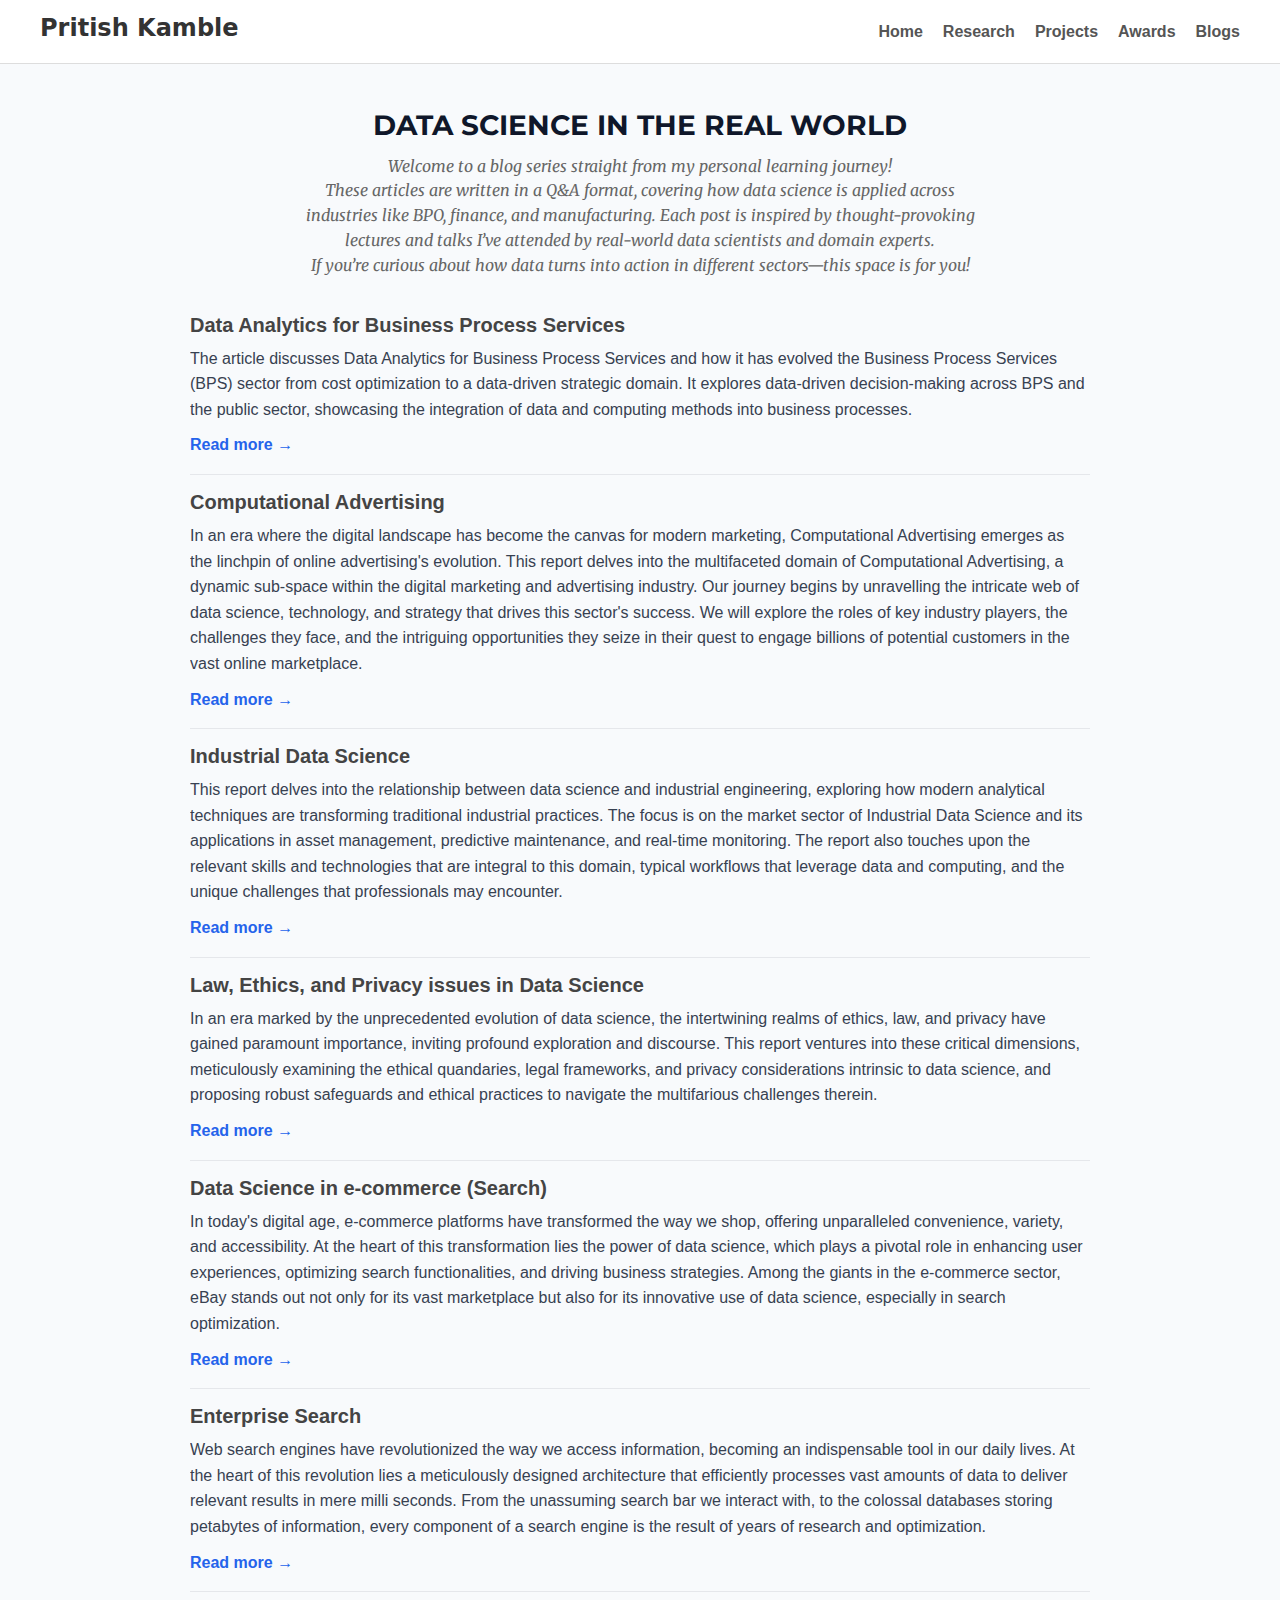
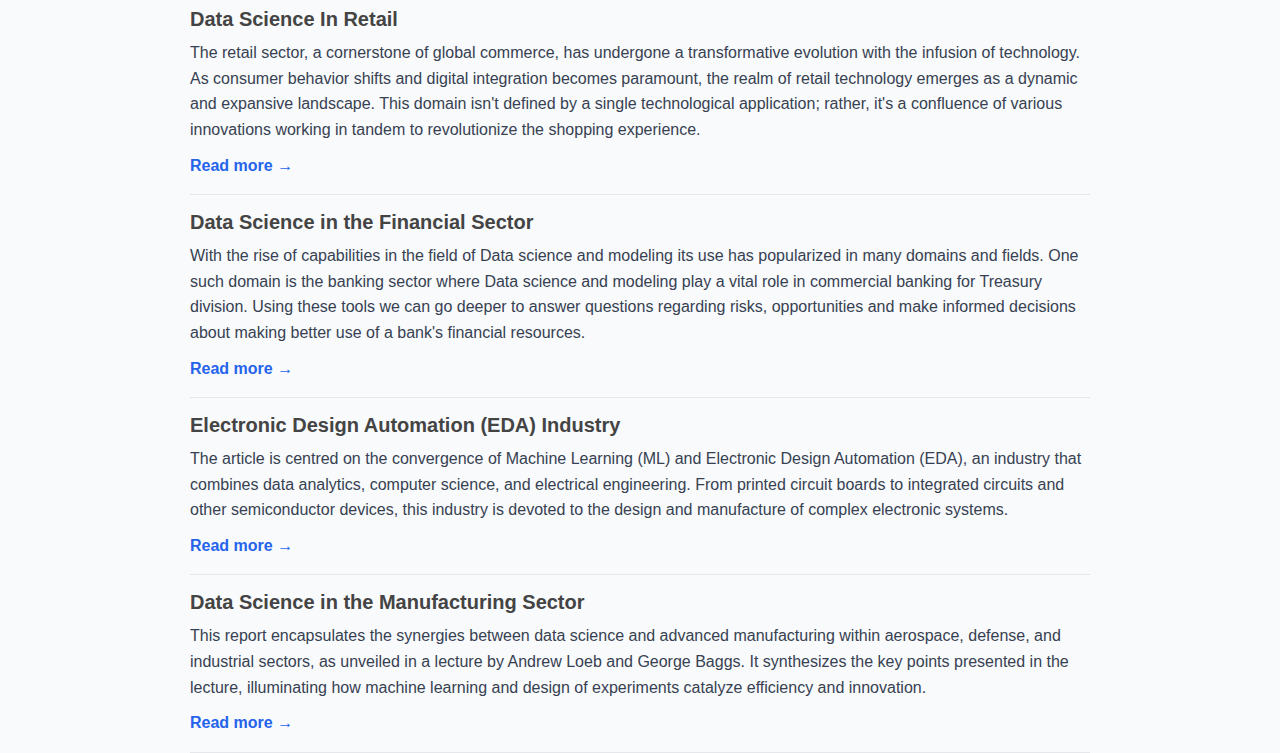
<file: blogs.html>
<!DOCTYPE html>
<html lang="en">
<head>
  <meta charset="utf-8" />
  <meta name="viewport" content="width=device-width, initial-scale=1" />
  <link rel="stylesheet" href="style.css">
  <title>Blogs</title>
  <link href="https://fonts.googleapis.com/css2?family=Montserrat:wght@700&family=Merriweather:ital,wght@1,300&display=swap" rel="stylesheet">
  <style>
    :root{
      --ink:#0f172a; --muted:#64748b; --accent:#2563eb;
      --line:#e5e7eb; --card:#fff; --bg:#f8fafc;
    }
    html,body{height:100%}
    body{
      margin:0; background:var(--bg); color:var(--ink);
      font:16px/1.55 system-ui, -apple-system, Segoe UI, Roboto, Arial, "Noto Sans";
    }
    .wrap{max-width:900px; margin:40px auto; padding:0 20px}
    h1{margin:0 0 6px;font-size: 28px;}
    .lead{color:var(--muted); margin:0 0 18px}

    /* List */
    .posts{list-style:none; margin:0; padding:0}
    .post{padding:14px 0 16px; border-bottom:1px solid var(--line)}
    .post-title{margin:0 0 6px; font-size:20px; line-height:1.3}
    .post-meta{color:var(--muted); font-size:13px; margin-bottom:8px}
    .post-preview{
      margin:0 0 10px; color:#374151;
      display:-webkit-box;  -webkit-box-orient:vertical; overflow:hidden;
    }
    .readmore{
      color:var(--accent); text-decoration:none; font-weight:600;
    }
    .readmore:hover{ text-decoration:underline }

    /* Modal PDF viewer */
    .pdf-modal{
      position:fixed; inset:0; background:rgba(0,0,0,.6);
      display:flex; align-items:center; justify-content:center; padding:24px;
      opacity:0; pointer-events:none; transition:.2s;
    }
    .pdf-modal[aria-hidden="false"]{ opacity:1; pointer-events:auto }
    .pdf-dialog{
      width:min(1100px,100%); height:min(90vh,100%); background:var(--card);
      border-radius:14px; overflow:hidden; position:relative; display:flex; flex-direction:column;
      box-shadow:0 20px 60px rgba(0,0,0,.25);
    }
    .pdf-close{
      position:absolute; top:10px; right:10px; z-index:2;
      background:#111827; color:#fff; border:0; border-radius:10px; padding:8px 10px; cursor:pointer;
    }
    .pdf-frame{ width:100%; height:100%; border:0; background:#111 }
    .pdf-actions{
      position:absolute; bottom:10px; right:10px; display:flex; gap:10px; background:#ffffffdd;
      padding:6px 10px; border-radius:10px; border:1px solid var(--line)
    }
    .pdf-actions a{ text-decoration:none; font-weight:600; color:#111827 }

    .blog-heading {
      font-family: 'Montserrat', sans-serif;
      font-size: 28px;
      font-weight: 700;
      text-transform: uppercase;
      text-align: center;
      margin-bottom: 6px;
    }
    .blog-subtitle {
      font-family: 'Merriweather', serif;
      font-size: 16px;
      font-style: italic;
      color: #666;
      text-align: center;
      margin: 0 auto 20px;
      max-width: 700px;
    }
  </style>
</head>
<body>

  <!-- Navigation Bar -->
    <header class="navbar">
        <div class="navbar-container">
            <h1 class="navbar-brand">Pritish Kamble</h1>
            <nav>
                <ul class="navbar-links">
                    <li><a href="index.html">Home</a></li>
                    <li><a href="https://scholar.google.com/citations?hl=en&user=8j9EoxIAAAAJ">Research</a></li>
                    <li><a href="project.html">Projects</a></li>
                    <li><a href="awards.html">Awards</a></li>
                    <li><a href="blogs.html">Blogs</a></li>
                </ul>
            </nav>
        </div>
    </header>

  <main class="wrap">
    <header>
      <!-- <h1>Data Science in the Real World </h1> -->
       <h1 class="blog-heading">Data Science in the Real World </h1>
       <p class="blog-subtitle">
     Welcome to a blog series straight from my personal learning journey!<br/>
    These articles are written in a Q&A format, covering how data science is applied across industries
    like BPO, finance, and manufacturing. Each post is inspired by thought-provoking lectures and talks
    I’ve attended by real-world data scientists and domain experts.<br/>
    If you’re curious about how data turns into action in different sectors—this space is for you!</p>
    </header>

    <ul id="posts" class="posts"></ul>
  </main>

  <!-- Modal PDF viewer -->
  <div id="pdfModal" class="pdf-modal" aria-hidden="true">
    <div class="pdf-dialog" role="dialog" aria-modal="true" aria-label="PDF viewer">
      <button class="pdf-close" id="pdfClose" aria-label="Close">✕</button>
      <iframe id="pdfFrame" class="pdf-frame" title="PDF Viewer"></iframe>
      <nav class="pdf-actions">
        <a id="openNew" target="_blank" rel="noopener">Open in new tab</a>
        <a id="dlLink" download>Download</a>
      </nav>
    </div>
  </div>

  <script>
    // 1) Your articles: title, 2–3 sentence preview, PDF path, optional date
    const posts = [
      { title: "Data Analytics for Business Process Services",
        preview:  "The article discusses Data Analytics for Business Process Services and how it has evolved the Business Process Services (BPS) sector from cost optimization to a data-driven strategic domain. It explores data-driven decision-making across BPS and the public sector, showcasing the integration of data and computing methods into business processes.",
        file: "blog_pdfs/1.pdf" },
        
      { title: "Computational Advertising",
        preview: "In an era where the digital landscape has become the canvas for modern marketing, Computational Advertising emerges as the linchpin of online advertising's evolution. This report delves into the multifaceted domain of Computational Advertising, a dynamic sub-space within the digital marketing and advertising industry. Our journey begins by unravelling the intricate web of data science, technology, and strategy that drives this sector's success. We will explore the roles of key industry players, the challenges they face, and the intriguing opportunities they seize in their quest to engage billions of potential customers in the vast online marketplace.",
        file: "blog_pdfs/2.pdf"},

      { title: "Industrial Data Science",
        preview: "This report delves into the relationship between data science and industrial engineering, exploring how modern analytical techniques are transforming traditional industrial practices. The focus is on the market sector of Industrial Data Science and its applications in asset management, predictive maintenance, and real-time monitoring. The report also touches upon the relevant skills and technologies that are integral to this domain, typical workflows that leverage data and computing, and the unique challenges that professionals may encounter.",
        file: "blog_pdfs/3.pdf" },

      { title: "Law, Ethics, and Privacy issues in Data Science",
        preview: "In an era marked by the unprecedented evolution of data science, the intertwining realms of ethics, law, and privacy have gained paramount importance, inviting profound exploration and discourse. This report ventures into these critical dimensions, meticulously examining the ethical quandaries, legal frameworks, and privacy considerations intrinsic to data science, and proposing robust safeguards and ethical practices to navigate the multifarious challenges therein.",
        file: "blog_pdfs/4.pdf" },

      { title: "Data Science in e-commerce (Search)",
        preview: "In today's digital age, e-commerce platforms have transformed the way we shop, offering unparalleled convenience, variety, and accessibility. At the heart of this transformation lies the power of data science, which plays a pivotal role in enhancing user experiences, optimizing search functionalities, and driving business strategies. Among the giants in the e-commerce sector, eBay stands out not only for its vast marketplace but also for its innovative use of data science, especially in search optimization.",
        file: "blog_pdfs/5.pdf" },

      { title: "Enterprise Search",
        preview: "Web search engines have revolutionized the way we access information, becoming an indispensable tool in our daily lives. At the heart of this revolution lies a meticulously designed architecture that efficiently processes vast amounts of data to deliver relevant results in mere milli seconds. From the unassuming search bar we interact with, to the colossal databases storing petabytes of information, every component of a search engine is the result of years of research and optimization.",
        file: "blog_pdfs/6.pdf" },

      { title: "Data Science In Retail",
        preview: "The retail sector, a cornerstone of global commerce, has undergone a transformative evolution with the infusion of technology. As consumer behavior shifts and digital integration becomes paramount, the realm of retail technology emerges as a dynamic and expansive landscape. This domain isn't defined by a single technological application; rather, it's a confluence of various innovations working in tandem to revolutionize the shopping experience.",
        file: "blog_pdfs/7.pdf" },

      { title: "Data Science in the Financial Sector",
        preview: "With the rise of capabilities in the field of Data science and modeling its use has popularized in many domains and fields. One such domain is the banking sector where Data science and modeling play a vital role in commercial banking for Treasury division. Using these tools we can go deeper to answer questions regarding risks, opportunities and make informed decisions about making better use of a bank's financial resources.",
        file: "blog_pdfs/8.pdf" },

      { title: "Electronic Design Automation (EDA) Industry",
        preview: "The article is centred on the convergence of Machine Learning (ML) and Electronic Design Automation (EDA), an industry that combines data analytics, computer science, and electrical engineering. From printed circuit boards to integrated circuits and other semiconductor devices, this industry is devoted to the design and manufacture of complex electronic systems.",
        file: "blog_pdfs/9.pdf" },

      { title: "Data Science in the Manufacturing Sector",
        preview: "This report encapsulates the synergies between data science and advanced manufacturing within aerospace, defense, and industrial sectors, as unveiled in a lecture by Andrew Loeb and George Baggs. It synthesizes the key points presented in the lecture, illuminating how machine learning and design of experiments catalyze efficiency and innovation.",
        file: "blog_pdfs/10.pdf" }

      // ...add the rest of your PDFs here
    ];

    // 2) Render the simple list
    const list = document.getElementById('posts');
    list.innerHTML = posts.map(p => `
      <li class="post">
        <h3 class="post-title">${p.title}</h3>
        <div class="post-meta">${p.date ? `<time>${p.date}</time>` : ""}</div>
        <p class="post-preview">${p.preview || ""}</p>
        <a class="readmore" href="${p.file}" data-file="${p.file}">Read more →</a>
      </li>
    `).join('');

    // 3) Modal logic (opens PDF without leaving the page)
    const modal   = document.getElementById('pdfModal');
    const frame   = document.getElementById('pdfFrame');
    const closeBt = document.getElementById('pdfClose');
    const openNew = document.getElementById('openNew');
    const dlLink  = document.getElementById('dlLink');

    list.addEventListener('click', e => {
      const link = e.target.closest('a.readmore[data-file]');
      if (!link) return;

      // Respect user intent for new tab/window
      if (e.metaKey || e.ctrlKey || e.shiftKey || e.button !== 0) return;

      e.preventDefault();
      const src = link.dataset.file;
      frame.src   = src;      // uses browser's native PDF viewer
      openNew.href = src;
      dlLink.href  = src;
      modal.setAttribute('aria-hidden','false');
      document.body.style.overflow='hidden';
    });

    function closeModal(){
      modal.setAttribute('aria-hidden','true');
      frame.src='';
      document.body.style.overflow='';
    }
    closeBt.addEventListener('click', closeModal);
    modal.addEventListener('click', e => { if (e.target === modal) closeModal(); });
    document.addEventListener('keydown', e => { if (e.key === 'Escape') closeModal(); });
  </script>
</body>
</html>
</file>
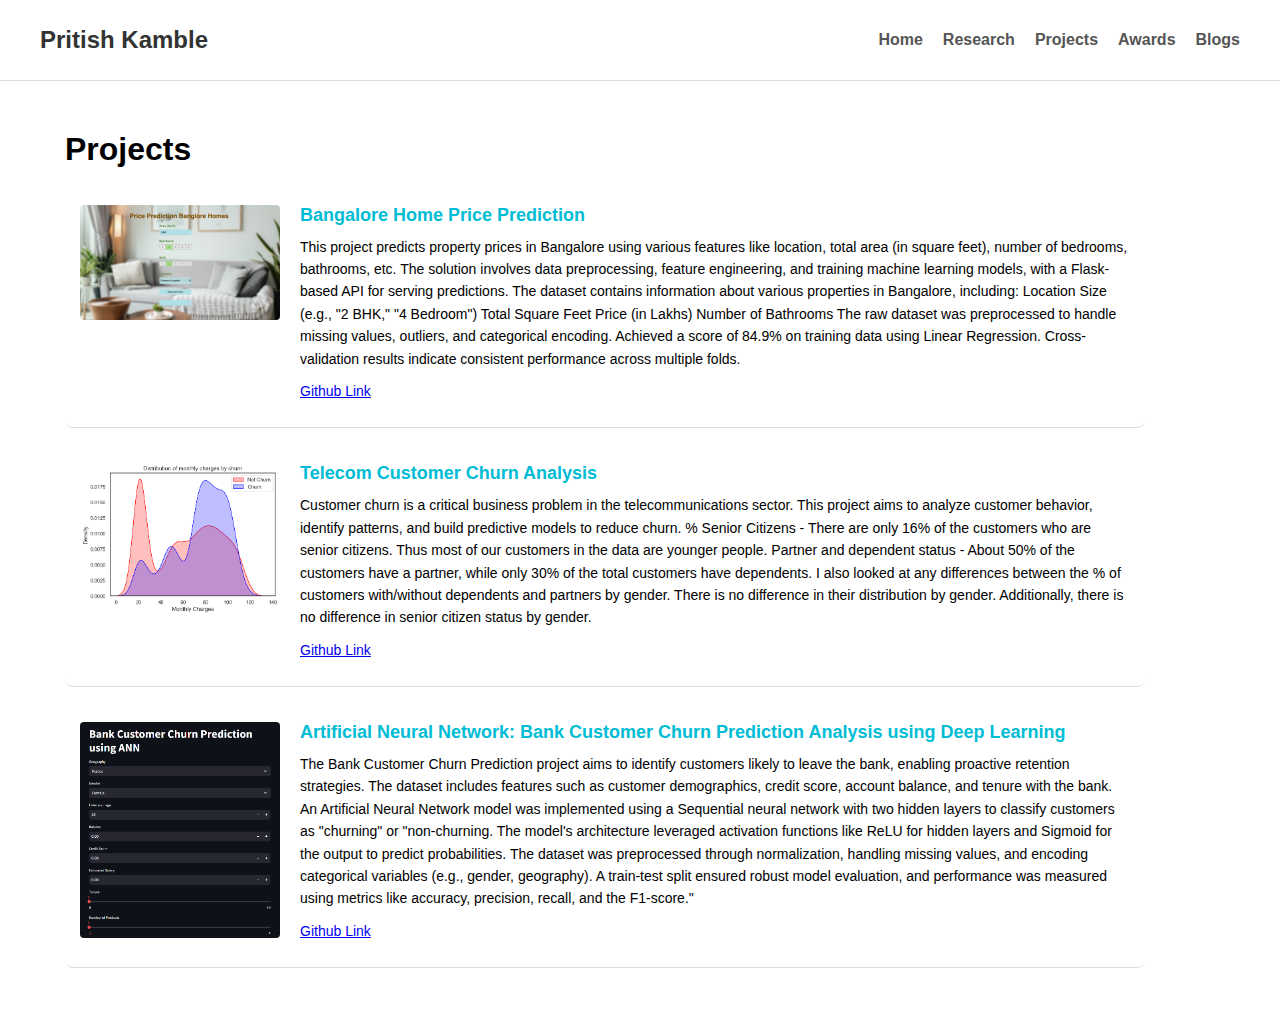
<file: project.html>
<!DOCTYPE html>
<html lang="en">
<head>
    <meta charset="UTF-8">
    <title>Project</title>
    <link rel="stylesheet" href="style.css">
</head>
<body>

<!-- Navigation Bar -->
    <header class="navbar">
        <div class="navbar-container">
            <h1 class="navbar-brand">Pritish Kamble</h1>
            <nav>
                <ul class="navbar-links">
                    <li><a href="index.html">Home</a></li>
                    <li><a href="https://scholar.google.com/citations?hl=en&user=8j9EoxIAAAAJ">Research</a></li>
                    <li><a href="project.html">Projects</a></li>
                    <li><a href="awards.html">Awards</a></li>
                    <li><a href="#home">Blogs</a></li>
                </ul>
            </nav>
        </div>
    </header>

<div class="containerProject">
        <h1>Projects</h1>


        <!-- Publication Item 1 -->
        <div class="project">
            <div class="image">
                <img src="img/project2_price.png" alt="Publication 1 Image">
            </div>
            <div class="details">
                <h2>Bangalore Home Price Prediction</h2>
                <p>
                     This project predicts property prices in Bangalore using
                    various features like location, total area (in square feet), number of bedrooms,
                    bathrooms, etc. The solution involves data preprocessing, feature engineering,
                    and training machine learning models, with a Flask-based API for serving predictions.
                    The dataset contains information about various properties in Bangalore, including: Location Size (e.g., "2 BHK," "4 Bedroom") Total Square Feet Price (in Lakhs) Number of Bathrooms
                    The raw dataset was preprocessed to handle missing values, outliers, and categorical encoding.
                    Achieved a score of 84.9% on training data using Linear Regression. Cross-validation results indicate consistent performance across multiple folds.
                </p>
                <p class="links">
                    <a href="https://github.com/pritish31/Bangalore-House-Price-Prediction">Github Link</a>
                </p>
            </div>
        </div>


        <!-- Publication Item 2 -->
        <div class="project">
            <div class="image">
                <img src="img/project_Telecom.png" alt="Publication 2 Image">
            </div>
            <div class="details">
                <h2>Telecom Customer Churn Analysis</h2>
                <p>
                 Customer churn is a critical business problem in the telecommunications sector. This project aims to analyze customer behavior, identify patterns, and build predictive models to reduce churn.
                    % Senior Citizens - There are only 16% of the customers who are senior citizens. Thus most of our customers in the data are younger people. Partner and dependent status - About 50% of the customers have a partner, while only 30% of the total customers have dependents. I also looked at any differences between the % of customers with/without dependents and partners by gender. There is no difference in their distribution by gender.
                    Additionally, there is no difference in senior citizen status by gender.
                </p>
                <p class="links">
                    <a href="https://github.com/pritish31/Telecom-Customer-Churn-Analysis">Github Link</a>
                </p>
            </div>
        </div>

        <!-- Publication Item 3 -->
        <div class="project">
            <div class="image">
                <img src="img/project1_ANN.png" alt="Publication 1 Image">
            </div>
            <div class="details">
                <h2>Artificial Neural Network: Bank Customer Churn Prediction Analysis using Deep Learning</h2>
                <p>
                  The Bank Customer Churn Prediction project aims to identify customers likely to leave the bank, enabling proactive retention strategies. The dataset includes features such as customer demographics,
                    credit score, account balance, and tenure with the bank. An Artificial Neural Network model was implemented using a Sequential neural network with two hidden layers to classify customers as "churning" or "non-churning.
                     The model's architecture leveraged activation functions like ReLU for hidden layers and Sigmoid for the output to predict probabilities. The dataset was preprocessed through normalization, handling missing values, and encoding categorical variables (e.g., gender, geography). A train-test split ensured robust model evaluation,
                    and performance was measured using metrics like accuracy, precision, recall, and the F1-score."
                </p>
                <p class="links">
                    <a href="https://github.com/pritish31/ANN-for-customer-churn">Github Link</a>
                </p>

            </div>
        </div>


    </div>
</body>
</html>
</file>
<file: style.css>
/* General Styles */
body {
    font-family: Arial, sans-serif;
    margin: 0;
    padding: 0;
    /*background-color: #f9f9f9;*/
}

/* Navigation Bar */
.navbar {
    background-color: #fff;
    border-bottom: 1px solid #ddd;
    padding: 10px 20px;
}

.navbar-container {
    display: flex;
    justify-content: space-between;
    align-items: center;
    max-width: 1200px;
    margin: 0 auto;
}

.navbar-brand {
    font-size: 24px;
    font-weight: bold;
    color: #333;
}

.navbar-links {
    list-style: none;
    display: flex;
    margin: 0;
    padding: 0;
}

.navbar-links li {
    margin-left: 20px;
}

.navbar-links a {
    text-decoration: none;
    color: #555;
    font-weight: bold;
}

.navbar-links a:hover {
    color: #000;
}

/* Main Container */
.container {
    display: flex;
    max-width: 1200px;
    margin: 20px auto;
   /* background: white;
    border-radius: 8px;
    box-shadow: 0 4px 6px rgba(0, 0, 0, 0.1);
    overflow: hidden; */
}

/* Profile Section */
.profile-section {
    flex: 1;
    padding: 10px;
    text-align: center;
    margin-right: 0;
}

.profile-image img {
    width: 175px;
    height: 200px;
    border-radius: 50%; /* Oval image */
    border: 5px solid #ddd;
    object-fit: cover;
}

.profile-section h2 {
    margin-top: 15px;
    font-size: 20px;
    color: #333;
}
.profile-section h3 {
    margin-top: 5px;
    font-size: 15px;
    color: #333;
}

.profile-section p {
    color: #555;
    margin: 5px 0;
    text-decoration: none;
    text-align: left;


}

.contact-info p {
    margin: 10px 0;
    margin-top: 15px;
    font-size: 14px;
    color: #666;
    position: relative;
    cursor: pointer;
    text-decoration: none;
    margin-left: 80px;
    left-padding: 20px;
}

.contact-info a{
    color: #52adc8;
    text-decoration: none;
}

/* Content Section */
.content-section {
    flex: 2;
    padding: 10px;
    margin-left: 0;
}

.content-section p, ol, ul {
    margin: 10px 0;
    color: #444;
    line-height: 1.6;
    font-family: -apple-system, ".SFNSText-Regular", "San Francisco", "Roboto", "Segoe UI", "Helvetica Neue", "Lucida Grande", Arial, sans-serif;
}

.content-section a{
    color: #52adc8;
    text-decoration: none;
}


.content-section h3 {
    margin-top: 20px;
    color: #333;
    font-family: -apple-system, ".SFNSText-Regular", "San Francisco", "Roboto", "Segoe UI", "Helvetica Neue", "Lucida Grande", Arial, sans-serif;

}

.content-section ul {
    padding-left: 10px;
}

.content-section li {
    margin-bottom: 10px;
    color: #555;
}

.skills ul {
    padding-left: 50px;
}

.skills li {
    margin-bottom: 0px;
}

/*-------Project page-------------*/

.containerProject {

    flex: 2;
    margin-left: 300px;
    max-width: 1200px;
    margin: 50px auto;
    padding-left: 50px;
    align: center

}

.project {
    display: flex;
    align-items: flex-start;
    margin-bottom: 20px;
    border-radius: 8px;
    padding: 15px;
    border-bottom: 1px solid #ddd;
    margin-right: 120px;
}

.image img {
    width: 200px;
    height: auto;
    border-radius: 4px;
    margin-right: 20px;
}

.video video {
    width: 200px;
    height: 200px;
    border-radius: 4px;
    margin-right: 20px;
}

.details h2 {
    font-size: 18px;
    color: #00bcd4;
    margin: 0;
}

.details p {
    font-size: 14px;
    margin-right: 10px
    color: #444;
    line-height: 1.6;
    margin: 10px 0;
}

.links a {

    color: #6495ED
    text-decoration: none;
    margin-right: 10px;
}

.links a:hover {
    text-decoration: underline;
}
</file>
